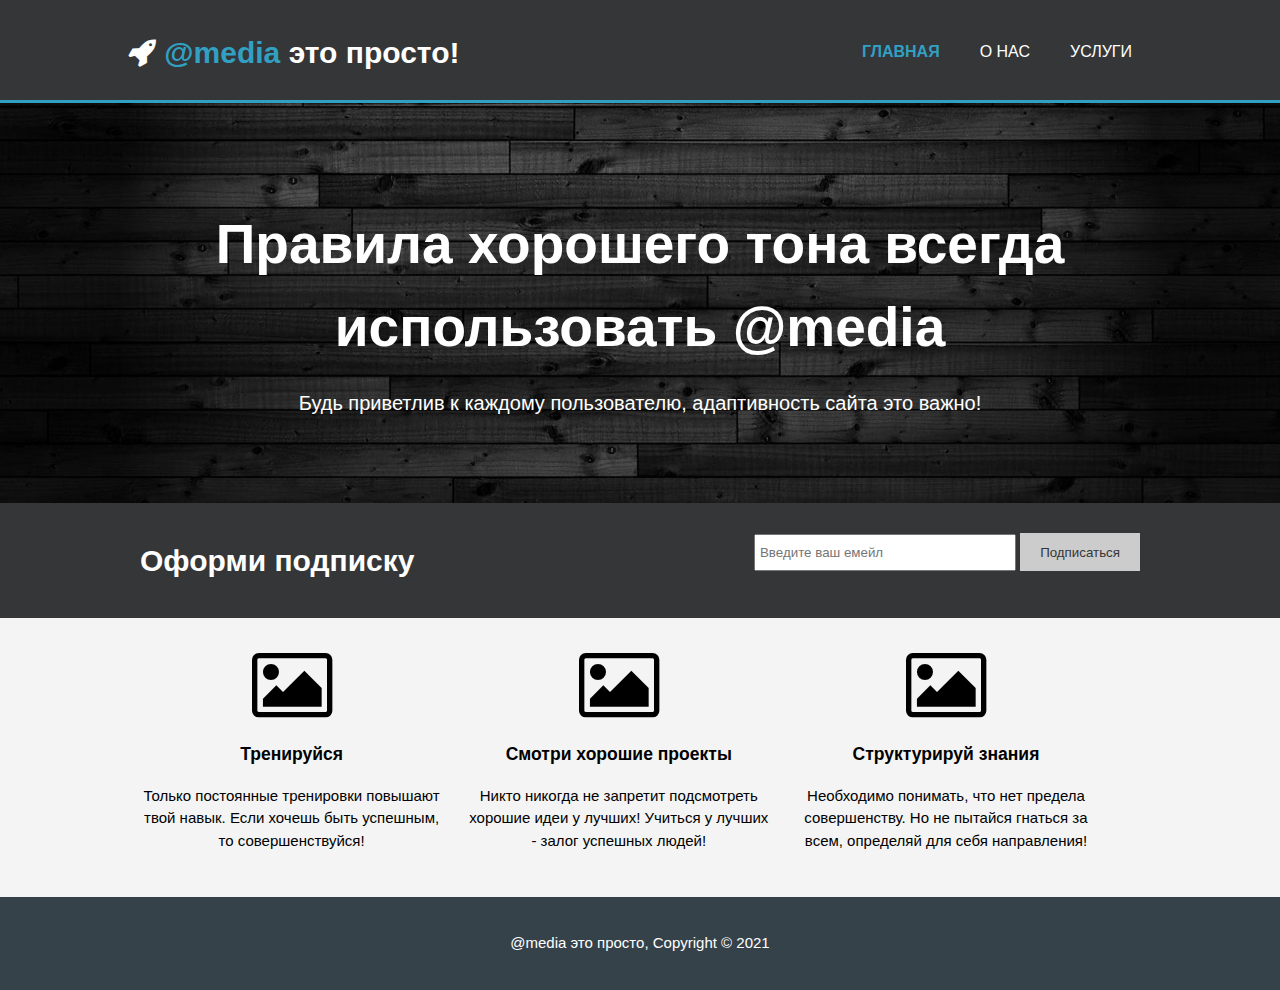
<file: index.html>
<!DOCTYPE html>
<html lang="en">

<head>
    <meta charset="UTF-8">
    <meta http-equiv="X-UA-Compatible" content="IE=edge">
    <meta name="viewport" content="width=device-width, initial-scale=1.0">
    <meta name="description" content="Пример для изучения правила @media">
    <title>@media</title>
    <link rel="stylesheet" href="css/style.css">
    <link rel="stylesheet" href="css/font-awesome.min.css">
</head>

<body>
    <header>
        <div class="container">
            <div>
                <h1><span class="fa fa-rocket"></span> <span class="highlight">
                        @media</span> это просто!</h1>
            </div>
            <nav>
                <ul>
                    <li><a class="current" href="index.html">Главная</a></li>
                    <li><a href="about.html">О нас</a></li>
                    <li><a href="services.html">Услуги</a></li>
                </ul>
            </nav>
        </div>
    </header>
    <main>
        <section id="showcase">
            <div class="container">
                <h1>Правила хорошего тона всегда использовать @media</h1>
                <p>Будь приветлив к каждому пользователю, адаптивность сайта
                    это важно!
                </p>
            </div>
        </section>
        <section id="newsletter">
            <div class="container">
                <h1>Оформи подписку</h1>
                <form action="">
                    <input type="email" placeholder="Введите ваш емейл">
                    <button type="submit" class="button_1">Подписаться</button>
                </form>
            </div>
        </section>
        <section id="boxes">
            <div class="container">
                <div class="box">
                    <span class="fa fa-photo fa-5x"></span>
                    <h3>Тренируйся</h3>
                    <p>
                        Только постоянные тренировки повышают твой навык.
                        Если хочешь быть успешным, то совершенствуйся!
                    </p>
                </div>
                <div class="box">
                    <span class="fa fa-photo fa-5x"></span>
                    <h3>Смотри хорошие проекты</h3>
                    <p>
                        Никто никогда не запретит подсмотреть хорошие идеи у лучших!
                        Учиться у лучших - залог успешных людей!
                    </p>
                </div>
                <div class="box">
                    <span class="fa fa-photo fa-5x"></span>
                    <h3>Структурируй знания</h3>
                    <p>
                        Необходимо понимать, что нет предела совершенству.
                        Но не пытайся гнаться за всем, определяй для себя направления!
                    </p>
                </div>
            </div>
        </section>
    </main>
    <footer>
        <p>@media это просто, Copyright &copy; 2021</p>
    </footer>
</body>

</html>
</file>
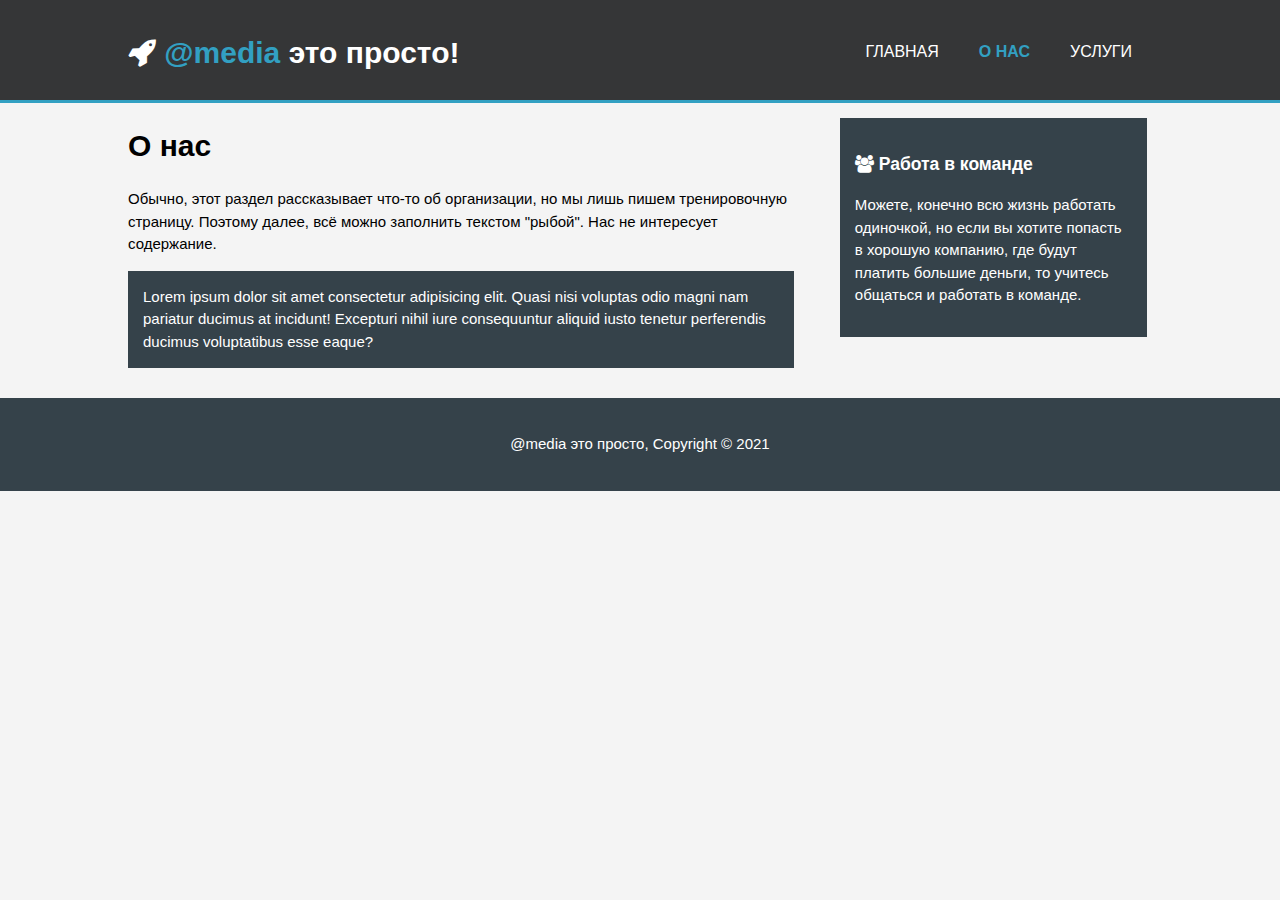
<file: about.html>
<!DOCTYPE html>
<html lang="en">

<head>
    <meta charset="UTF-8">
    <meta http-equiv="X-UA-Compatible" content="IE=edge">
    <meta name="viewport" content="width=device-width, initial-scale=1.0">
    <meta name="description" content="Пример для изучения правила @media">
    <title>@media</title>
    <link rel="stylesheet" href="css/style.css">
    <link rel="stylesheet" href="css/font-awesome.min.css">
</head>

<body>
    <header>
        <div class="container">
            <div>
                <h1><span class="fa fa-rocket"></span> <span class="highlight">
                        @media</span> это просто!</h1>
            </div>
            <nav>
                <ul>
                    <li><a href="index.html">Главная</a></li>
                    <li><a class="current" href="about.html">О нас</a></li>
                    <li><a href="services.html">Услуги</a></li>
                </ul>
            </nav>
        </div>
    </header>
    <main>
        <div class="container">
            <article id="main-col">
                <h1 class="page-title">О нас</h1>
                <p>
                    Обычно, этот раздел рассказывает что-то об организации,
                    но мы лишь пишем тренировочную страницу. Поэтому далее,
                    всё можно заполнить текстом "рыбой". Нас не
                    интересует содержание.

                </p>
                <p class="dark">
                    Lorem ipsum dolor sit amet consectetur adipisicing elit. Quasi nisi voluptas odio magni nam pariatur
                    ducimus at incidunt! Excepturi nihil iure consequuntur aliquid iusto tenetur perferendis ducimus
                    voluptatibus esse eaque?
                </p>

            </article>
            <aside id="sidebar">
                <div class="dark">
                    <h3><span class="fa fa-users"></span> Работа в команде</h3>
                    <p>
                        Можете, конечно всю жизнь работать одиночкой,
                        но если вы хотите попасть в хорошую компанию, где будут
                        платить большие деньги, то учитесь общаться и работать
                        в команде.

                    </p>
                </div>
            </aside>
        </div>
    </main>
    <footer>
        <p>@media это просто, Copyright &copy; 2021</p>
    </footer>
</body>

</html>
</file>
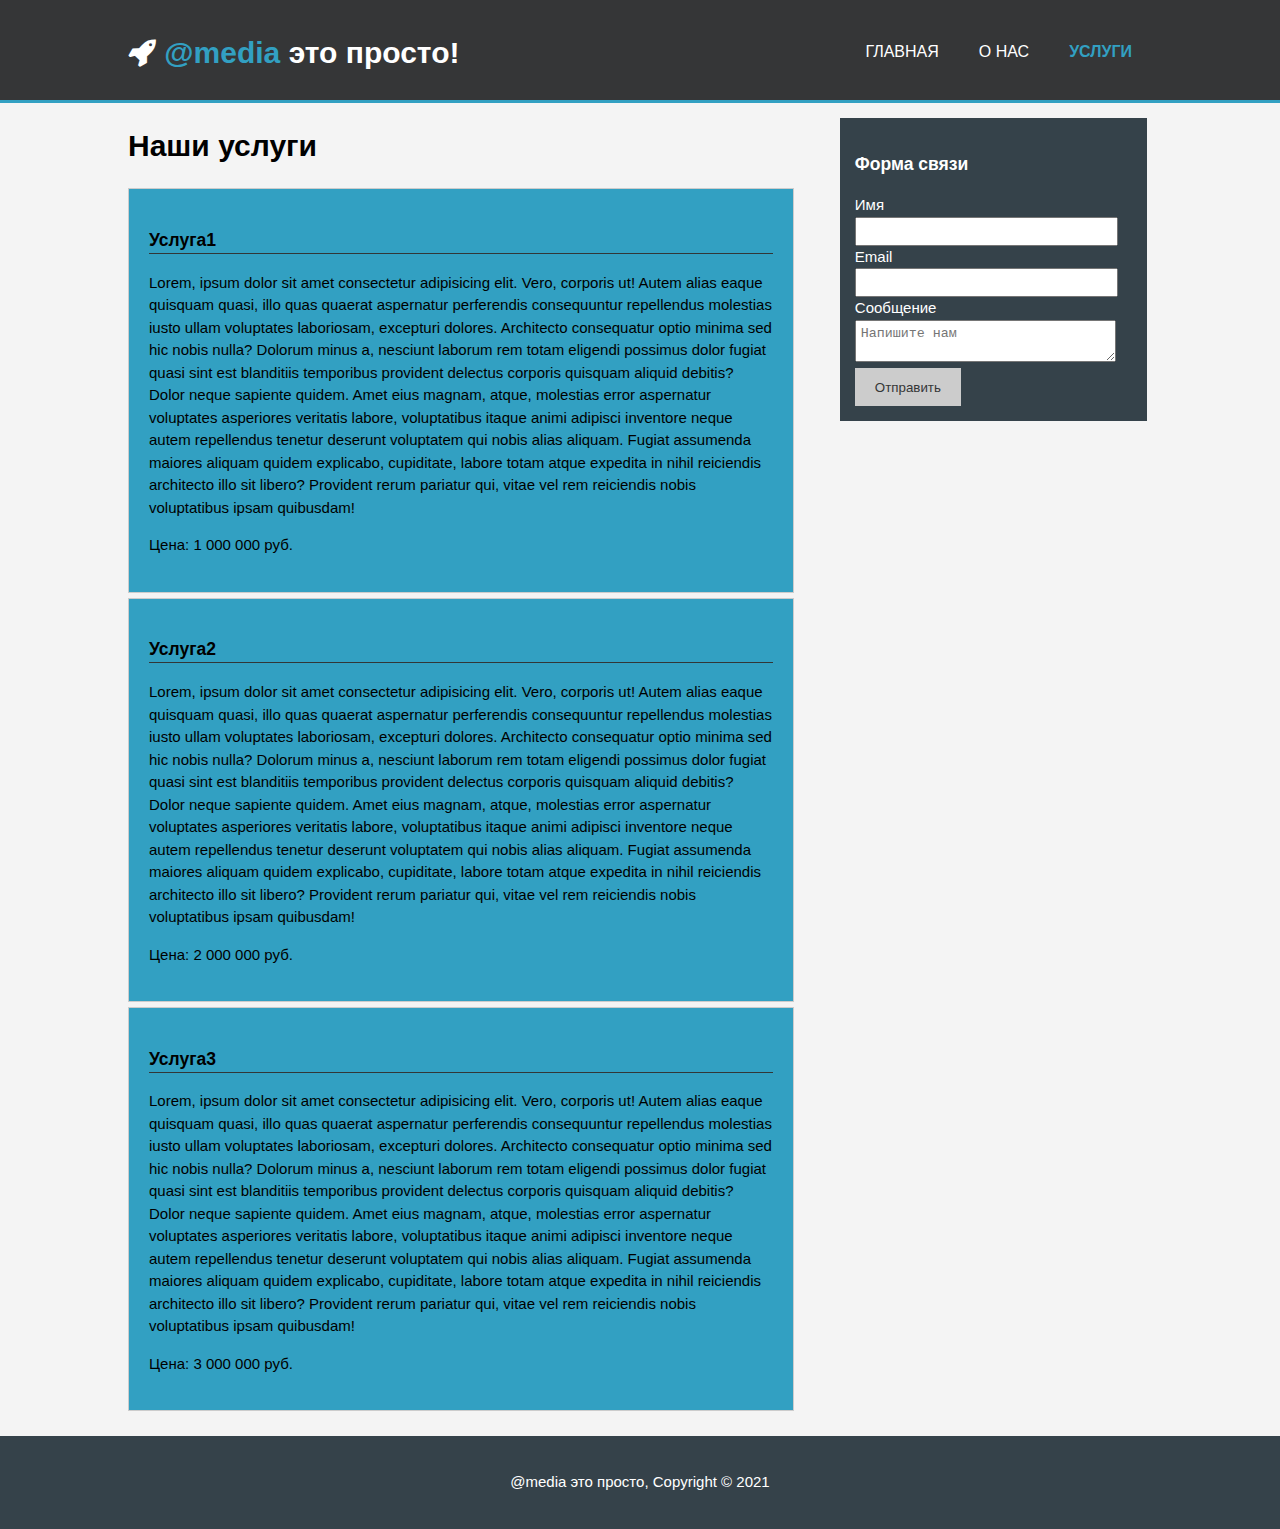
<file: services.html>
<!DOCTYPE html>
<html lang="en">

<head>
    <meta charset="UTF-8">
    <meta http-equiv="X-UA-Compatible" content="IE=edge">
    <meta name="viewport" content="width=device-width, initial-scale=1.0">
    <meta name="description" content="Пример для изучения правила @media">
    <title>@media</title>
    <link rel="stylesheet" href="css/style.css">
    <link rel="stylesheet" href="css/font-awesome.min.css">
</head>

<body>
    <header>
        <div class="container">
            <div>
                <h1><span class="fa fa-rocket"></span> <span class="highlight">
                        @media</span> это просто!</h1>
            </div>
            <nav>
                <ul>
                    <li><a href="index.html">Главная</a></li>
                    <li><a href="about.html">О нас</a></li>
                    <li><a class="current" href="services.html">Услуги</a></li>
                </ul>
            </nav>
        </div>
    </header>
    <main>
        <div class="container">
            <article id="main-col">
                <h1 class="page-title">Наши услуги</h1>
                <ul id="services">
                    <li>
                        <h3>Услуга1</h3>
                        <p>
                            Lorem, ipsum dolor sit amet consectetur adipisicing elit. Vero, corporis ut! Autem alias
                            eaque quisquam quasi, illo quas quaerat aspernatur perferendis consequuntur repellendus
                            molestias iusto ullam voluptates laboriosam, excepturi dolores.
                            Architecto consequatur optio minima sed hic nobis nulla? Dolorum minus a, nesciunt laborum
                            rem totam eligendi possimus dolor fugiat quasi sint est blanditiis temporibus provident
                            delectus corporis quisquam aliquid debitis?
                            Dolor neque sapiente quidem. Amet eius magnam, atque, molestias error aspernatur voluptates
                            asperiores veritatis labore, voluptatibus itaque animi adipisci inventore neque autem
                            repellendus tenetur deserunt voluptatem qui nobis alias aliquam.
                            Fugiat assumenda maiores aliquam quidem explicabo, cupiditate, labore totam atque expedita
                            in nihil reiciendis architecto illo sit libero? Provident rerum pariatur qui, vitae vel rem
                            reiciendis nobis voluptatibus ipsam quibusdam!
                        </p>
                        <p>Цена: 1 000 000 руб.</p>
                    </li>
                    <li>
                        <h3>Услуга2</h3>
                        <p>
                            Lorem, ipsum dolor sit amet consectetur adipisicing elit. Vero, corporis ut! Autem alias
                            eaque quisquam quasi, illo quas quaerat aspernatur perferendis consequuntur repellendus
                            molestias iusto ullam voluptates laboriosam, excepturi dolores.
                            Architecto consequatur optio minima sed hic nobis nulla? Dolorum minus a, nesciunt laborum
                            rem totam eligendi possimus dolor fugiat quasi sint est blanditiis temporibus provident
                            delectus corporis quisquam aliquid debitis?
                            Dolor neque sapiente quidem. Amet eius magnam, atque, molestias error aspernatur voluptates
                            asperiores veritatis labore, voluptatibus itaque animi adipisci inventore neque autem
                            repellendus tenetur deserunt voluptatem qui nobis alias aliquam.
                            Fugiat assumenda maiores aliquam quidem explicabo, cupiditate, labore totam atque expedita
                            in nihil reiciendis architecto illo sit libero? Provident rerum pariatur qui, vitae vel rem
                            reiciendis nobis voluptatibus ipsam quibusdam!
                        </p>
                        <p>Цена: 2 000 000 руб.</p>
                    </li>
                    <li>
                        <h3>Услуга3</h3>
                        <p>
                            Lorem, ipsum dolor sit amet consectetur adipisicing elit. Vero, corporis ut! Autem alias
                            eaque quisquam quasi, illo quas quaerat aspernatur perferendis consequuntur repellendus
                            molestias iusto ullam voluptates laboriosam, excepturi dolores.
                            Architecto consequatur optio minima sed hic nobis nulla? Dolorum minus a, nesciunt laborum
                            rem totam eligendi possimus dolor fugiat quasi sint est blanditiis temporibus provident
                            delectus corporis quisquam aliquid debitis?
                            Dolor neque sapiente quidem. Amet eius magnam, atque, molestias error aspernatur voluptates
                            asperiores veritatis labore, voluptatibus itaque animi adipisci inventore neque autem
                            repellendus tenetur deserunt voluptatem qui nobis alias aliquam.
                            Fugiat assumenda maiores aliquam quidem explicabo, cupiditate, labore totam atque expedita
                            in nihil reiciendis architecto illo sit libero? Provident rerum pariatur qui, vitae vel rem
                            reiciendis nobis voluptatibus ipsam quibusdam!
                        </p>
                        <p>Цена: 3 000 000 руб.</p>
                    </li>
                </ul>
            </article>
            <aside id="sidebar">
                <div class="dark">
                    <h3>Форма связи</h3>
                    <form action="" class="contact">
                        <div>
                            <label>Имя</label>
                            <input type="text">
                        </div>
                        <div>
                            <label>Email</label>
                            <input type="email">
                        </div>
                        <div>
                            <label>Сообщение</label>
                            <textarea placeholder="Напишите нам"></textarea>
                        </div>
                        <button type="submit" class="button_1">Отправить</button>
                    </form>
                </div>
            </aside>
        </div>
    </main>
    <footer>
        <p>@media это просто, Copyright &copy; 2021</p>
    </footer>
</body>

</html>
</file>
<file: css/style.css>
body {
    font: 15px/1.5 Arial, helvetica, sans-serif;
    padding: 0;
    margin: 0;
    background-color: #f4f4f4;
}
.container {
    width: 80%;
    margin: auto;
    overflow: hidden; /* скрытие полосы прокрутки на внутреннем блоке с контентом */
}
.dark {
    padding: 15px;
    background-color: #35424a;
    color: #ffffff;
    margin-top: 10px;
    margin-bottom: 10px;
}
ul {
    margin: 0;
    padding: 0;
}

/* Header */

header {
    background-color: #353637;
    color: #ffffff;
    padding-top: 30px;
    min-height: 70px;
    border-bottom: #32a0c2 3px solid;
}
header a {
    color: #ffffff;
    text-decoration: none;
    text-transform: uppercase;
    font-size: 16px;
}
header li {
    float: left;
    display: inline;
    padding: 0 20px 0 20px;
}
.container > div {
    float: left;
}
.container > div > h1 {
    margin: 0;
}
header nav {
    float: right;
    margin-top: 10px;
}
.container > div > h1 > span:nth-child(2),
.current {
    color: #32a0c2;
    font-weight: bold;
}
header a:hover {
    color: #cccccc;
    font-weight: bold;
}
/* showcase */

#showcase {
    min-height: 400px;
    background: url("../img/headerbg.jpg") no-repeat center;
    background-size: cover;
    text-align: center;
    color: #ffffff;
}
#showcase h1 {
    margin-top: 100px;
    font-size: 55px;
    margin-bottom: 10px;
}
#showcase p {
    font-size: 20px;
}

/* newsletter */
#newsletter {
    padding: 15px;
    color: #ffffff;
    background: #353637;
}
#newsletter h1{
    float: left;
}
#newsletter form {
    float: right;
    margin-top: 15px;
}
#newsletter input[type="email"] {
    padding: 4px;
    height: 25px;
    width: 250px;
}
.button_1  {
    height: 38px;
    background: #cccccc;
    border: 0;
    padding-left: 20px;
    padding-right: 20px;
    color: #353637;
}
/* boxes */
#boxes {
    margin-top: 20px;
}
#boxes .box {
    float: left;
    text-align: center;
    width: 30%;
    padding: 10px;
}
/* footer */
footer {
    padding: 20px;
    margin-top: 20px;
    color: #ffffff;
    background-color: #35424a;
    text-align: center;
}
/* sidebar */
aside#sidebar {
    float: right;
    width: 30%;
    padding: 5px;
}
article#main-col {
    float: left;
    width: 65%;
}
aside#sidebar input,
aside#sidebar textarea {
    width: 90%;
    padding: 5px;
}
/* services */
ul#services li {
    list-style: none;
    padding: 20px;
    border: #cccccc solid 1px;
    margin-bottom: 5px;
    background: #32a0c2;
}
ul#services h3 {
    border-bottom: #323637 solid 1px;
}
@media(max-width: 768px) {
    .container > div,
    header nav,
    header nav li,
    #newsletter h1,
    #newsletter form,
    #boxes .box,
    article#main-col,
    aside#sidebar {
        float: none;
        text-align: center;
        width: 100%;
    }
    header{
        padding-bottom: 20px;
    }
    #showcase h1{
        margin-top: 40px;
    }
    #newsletter button{
        display: block;
        width: 100%;
    }
    #newsletter form input[type="email"],
    .contact input,
    .contact textarea,
    .contact label {
        width: 100%;
        margin-bottom: 5px;
    }
}
</file>
